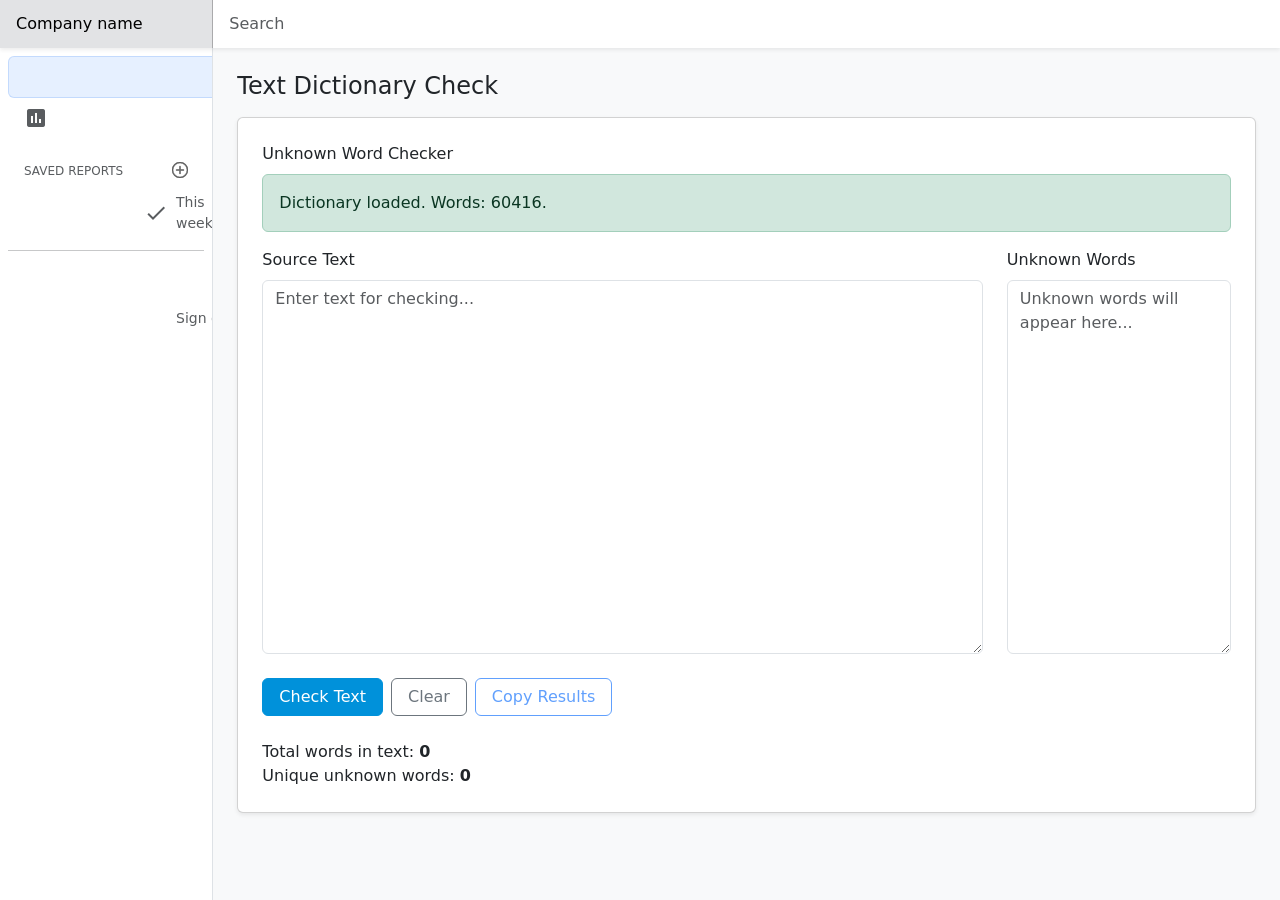
<file: index.html>
<!doctype html>
<html lang="en">
  <head>
    <meta charset="utf-8" />
    <meta name="viewport" content="width=device-width, initial-scale=1" />
    <meta name="description" content="" />
    <meta
      name="author"
      content="Mark Otto, Jacob Thornton, and Bootstrap contributors"
    />
    <meta name="generator" content="Astro v5.13.2" />
    <title>Dashboard Template · Bootstrap v5.3</title>

    <link href="./assets/dist/css/bootstrap.min.css" rel="stylesheet" />

    <link href="https://fonts.googleapis.com/icon?family=Material+Icons" rel="stylesheet" />

    <meta name="theme-color" content="#5A646E" />
    <link href="dashboard.css" rel="stylesheet" />
  </head>


  <body>
    <svg xmlns="http://www.w3.org/2000/svg" class="d-none">
      <symbol id="calendar3" viewBox="0 0 16 16">
        <path
          d="M14 0H2a2 2 0 0 0-2 2v12a2 2 0 0 0 2 2h12a2 2 0 0 0 2-2V2a2 2 0 0 0-2-2zM1 3.857C1 3.384 1.448 3 2 3h12c.552 0 1 .384 1 .857v10.286c0 .473-.448.857-1 .857H2c-.552 0-1-.384-1-.857V3.857z"
        ></path>
        <path
          d="M6.5 7a1 1 0 1 0 0-2 1 1 0 0 0 0 2zm3 0a1 1 0 1 0 0-2 1 1 0 0 0 0 2zm3 0a1 1 0 1 0 0-2 1 1 0 0 0 0 2zm-9 3a1 1 0 1 0 0-2 1 1 0 0 0 0 2zm3 0a1 1 0 1 0 0-2 1 1 0 0 0 0 2zm3 0a1 1 0 1 0 0-2 1 1 0 0 0 0 2zm3 0a1 1 0 1 0 0-2 1 1 0 0 0 0 2zm-9 3a1 1 0 1 0 0-2 1 1 0 0 0 0 2zm3 0a1 1 0 1 0 0-2 1 1 0 0 0 0 2zm3 0a1 1 0 1 0 0-2 1 1 0 0 0 0 2z"
        ></path>
      </symbol>
      <symbol id="chevron-right" viewBox="0 0 16 16">
        <path
          fill-rule="evenodd"
          d="M4.646 1.646a.5.5 0 0 1 .708 0l6 6a.5.5 0 0 1 0 .708l-6 6a.5.5 0 0 1-.708-.708L10.293 8 4.646 2.354a.5.5 0 0 1 0-.708z"
        ></path>
      </symbol>
      <symbol id="list" viewBox="0 0 16 16">
        <path
          fill-rule="evenodd"
          d="M2.5 12a.5.5 0 0 1 .5-.5h10a.5.5 0 0 1 0 1H3a.5.5 0 0 1-.5-.5zm0-4a.5.5 0 0 1 .5-.5h10a.5.5 0 0 1 0 1H3a.5.5 0 0 1-.5-.5zm0-4a.5.5 0 0 1 .5-.5h10a.5.5 0 0 1 0 1H3a.5.5 0 0 1-.5-.5z"
        ></path>
      </symbol>
      <symbol id="plus-circle" viewBox="0 0 16 16">
        <path
          d="M8 15A7 7 0 1 1 8 1a7 7 0 0 1 0 14zm0 1A8 8 0 1 0 8 0a8 8 0 0 0 0 16z"
        ></path>
        <path
          d="M8 4a.5.5 0 0 1 .5.5v3h3a.5.5 0 0 1 0 1h-3v3a.5.5 0 0 1-1 0v-3h-3a.5.5 0 0 1 0-1h3v-3A.5.5 0 0 1 8 4z"
        ></path>
      </symbol>
      <symbol id="search" viewBox="0 0 16 16">
        <path
          d="M11.742 10.344a6.5 6.5 0 1 0-1.397 1.398h-.001c.03.04.062.078.098.115l3.85 3.85a1 1 0 0 0 1.415-1.414l-3.85-3.85a1.007 1.007 0 0 0-.115-.1zM12 6.5a5.5 5.5 0 1 1-11 0 5.5 5.5 0 0 1 11 0z"
        ></path>
      </symbol>
    </svg>
    <header class="navbar sticky-top flex-md-nowrap p-0 shadow-sm bg-white">
      <a
        class="navbar-brand col-md-3 col-lg-2 me-0 px-3 fs-6 bg-secondary-subtle"
        href="#"
        >Company name</a
      >
      <ul class="navbar-nav flex-row d-md-none">
        <li class="nav-item text-nowrap">
          <button
            class="nav-link px-3"
            type="button"
            data-bs-toggle="collapse"
            data-bs-target="#navbarSearch"
            aria-controls="navbarSearch"
            aria-expanded="false"
            aria-label="Toggle search"
          >
            <svg class="bi" aria-hidden="true">
              <use xlink:href="#search"></use>
            </svg>
          </button>
        </li>
        <li class="nav-item text-nowrap">
          <button
            class="nav-link px-3"
            type="button"
            data-bs-toggle="offcanvas"
            data-bs-target="#sidebarMenu"
            aria-controls="sidebarMenu"
            aria-expanded="false"
            aria-label="Toggle navigation"
          >
            <svg class="bi" aria-hidden="true">
              <use xlink:href="#list"></use>
            </svg>
          </button>
        </li>
      </ul>
      <div id="navbarSearch" class="navbar-search w-100 collapse">
        <input
          class="form-control w-100 rounded-0 border-0"
          type="text"
          placeholder="Search"
          aria-label="Search"
        />
      </div>
    </header>

    <div class="container-fluid">
      <div class="row">
        <div
          class="sidebar border-end col-md-3 col-lg-2 p-0 bg-white"
        >
          <div
            class="offcanvas-md offcanvas-end"
            tabindex="-1"
            id="sidebarMenu"
            aria-labelledby="sidebarMenuLabel"
          >
            <div class="offcanvas-header shadow-sm">
              <h5 class="offcanvas-title" id="sidebarMenuLabel">
                Company name
              </h5>
              <button
                type="button"
                class="btn-close"
                data-bs-dismiss="offcanvas"
                data-bs-target="#sidebarMenu"
                aria-label="Close"
              ></button>
            </div>

            <!-- bg-white does not work directly here due to Bootstrap's specificity rules for next div -->
            <div
              class="offcanvas-body d-md-flex flex-column p-2 overflow-y-auto" 
            >
              <ul class="nav flex-column">
                <li class="nav-item">
                  <a class="nav-link d-flex align-items-center gap-2 active" href="#">
                    <span class="material-icons">downloading</span>Confluence
                  </a>
                </li>
                <li class="nav-item">
                  <a class="nav-link d-flex align-items-center gap-2" href="#">
                    <span class="material-icons">insert_chart_outlined</span>
                    Evaluation
                  </a>
                </li>

              </ul>
              <h6
                class="sidebar-heading d-flex justify-content-between align-items-center px-3 mt-4 mb-1 text-body-secondary text-uppercase"
              >
                <span>Saved reports</span>
                <a
                  class="link-secondary"
                  href="#"
                  aria-label="Add a new report"
                >
                  <svg class="bi" aria-hidden="true">
                    <use xlink:href="#plus-circle"></use>
                  </svg>
                </a>
              </h6>
              <ul class="nav flex-column">
                <li class="nav-item">
                  <a class="nav-link d-flex align-items-center gap-2" href="#">
                    <span class="material-icons">fact_check</span>
                    This week
                  </a>
                </li>

              </ul>
              <hr class="my-2" />
              <ul class="nav flex-column mb-auto">
                <li class="nav-item">
                  <a class="nav-link d-flex align-items-center gap-2" href="#">
                    <span class="material-icons">miscellaneous_services</span>
                    Settings
                  </a>
                </li>
                <li class="nav-item">
                  <a class="nav-link d-flex align-items-center gap-2" href="#">
                    <span class="material-icons">logout</span>
                    Sign out
                  </a>
                </li>
              </ul>
            </div>
          </div>
        </div>

        <main class="col-md-9 col-lg-10 ms-sm-auto p-md-4 d-flex flex-column bg-body-tertiary">

<h4 class="mb-3">Text Dictionary Check</h4>

<div class="container p-0">
    <div class="card shadow-sm">
        <div class="card-body p-4">

          <label class="form-label">Unknown Word Checker</label>

            <!-- Статус загрузки словаря -->
            <div
                id="dictionaryStatus"
                class="alert alert-secondary"
                role="alert"
            >
                Loading dictionary...
            </div>

            <div class="row g-4">
                <!-- Поле исходного текста -->
                <div class="col-lg-9">
                    <label for="sourceText" class="form-label">
                        Source Text
                    </label>

                    <textarea
                        id="sourceText"
                        class="form-control"
                        rows="15"
                        placeholder="Enter text for checking..."
                    ></textarea>
                </div>

                <!-- Поле неизвестных слов -->
                <div class="col-lg-3">
                    <label for="unknownWords" class="form-label">
                        Unknown Words
                    </label>

                    <textarea
                        id="unknownWords"
                        class="form-control"
                        rows="15"
                        readonly
                        placeholder="Unknown words will appear here..."
                    ></textarea>
                </div>
            </div>

            <!-- Кнопки -->
            <div class="d-flex flex-wrap gap-2 mt-4">
                <button
                    id="checkButton"
                    type="button"
                    class="btn btn-blue px-3"
                    disabled
                >
                    Check Text
                </button>

                <button
                    id="clearButton"
                    type="button"
                    class="btn btn-outline-secondary px-3"
                >
                    Clear
                </button>

                <button
                    id="copyButton"
                    type="button"
                    class="btn btn-outline-primary px-3"
                    disabled
                >
                    Copy Results
                </button>
            </div>

            <!-- Статистика -->
            <div class="mt-4">
                <div>
                    Total words in text:
                    <strong id="totalWordsCount">0</strong>
                </div>

                <div>
                    Unique unknown words:
                    <strong id="unknownWordsCount">0</strong>
                </div>
            </div>
        </div>
    </div>
</div>


<script>
    "use strict";

    /*
     * Имя файла словаря.
     * Файл должен находиться в той же папке, что и index.html.
     */
    const DICTIONARY_FILE = "db-full.txt";

    const sourceTextElement =
        document.getElementById("sourceText");

    const unknownWordsElement =
        document.getElementById("unknownWords");

    const dictionaryStatusElement =
        document.getElementById("dictionaryStatus");

    const checkButton =
        document.getElementById("checkButton");

    const clearButton =
        document.getElementById("clearButton");

    const copyButton =
        document.getElementById("copyButton");

    const totalWordsCountElement =
        document.getElementById("totalWordsCount");

    const unknownWordsCountElement =
        document.getElementById("unknownWordsCount");

    /*
     * Set используется для быстрой проверки наличия слова.
     */
    let dictionary = new Set();

    /**
     * Нормализует слово перед сравнением.
     *
     * Например:
     * "Машина" -> "машина"
     * "Ёлка"    -> "елка"
     */
    function normalizeWord(word) {
        return word
            .replaceAll("ё", "е")
            .trim();
    }

    /**
     * Извлекает слова из текста.
     *
     * Поддерживаются:
     * - русские буквы;
     * - английские буквы;
     * - дефисы внутри слов;
     * - апострофы внутри слов.
     *
     * Например:
     * "какой-то" считается одним словом.
     * "don't" считается одним словом.
     */
    function extractWords(text) {
        const words = text.match(
            /[\p{L}]+(?:[-’'][\p{L}]+)*/gu
        );

        return words ?? [];
    }

    /**
     * Загружает db-full.txt.
     */
    async function loadDictionary() {
        try {
            const response = await fetch(DICTIONARY_FILE, {
                cache: "no-store"
            });

            if (!response.ok) {
                throw new Error(
                    `Ошибка HTTP: ${response.status}`
                );
            }

            const dictionaryText = await response.text();

            /*
             * Словарь может содержать:
             * - одно слово на строку;
             * - несколько слов, разделённых пробелами;
             * - несколько слов, разделённых запятыми.
             */
            const dictionaryWords = dictionaryText
                .split(/[\s,;]+/)
                .map(normalizeWord)
                .filter(word => word.length > 0);

            dictionary = new Set(dictionaryWords);

            dictionaryStatusElement.className =
                "alert alert-success";

            dictionaryStatusElement.textContent =
                `Dictionary loaded. Words: ${dictionary.size}.`;

            checkButton.disabled = false;
        } catch (error) {
            console.error(
                "Failed to load dictionary:",
                error
            );

            dictionaryStatusElement.className =
                "alert alert-danger";

            dictionaryStatusElement.textContent =
                "Failed to load db-full.txt file. " +
                "Please ensure the file is located next to index.html " +
                "and the page is opened through a local HTTP server.";

            checkButton.disabled = true;
        }
    }

    /**
     * Проверяет текст по словарю.
     *
     * Эта функция запускается только после нажатия кнопки.
     */
    function checkText() {
        const sourceText = sourceTextElement.value.trim();

        if (sourceText.length === 0) {
            unknownWordsElement.value = "";

            totalWordsCountElement.textContent = "0";
            unknownWordsCountElement.textContent = "0";

            copyButton.disabled = true;

            alert("Please enter text for checking.");

            sourceTextElement.focus();

            return;
        }

        const extractedWords = extractWords(sourceText);

        const unknownWordsSet = new Set();

        for (const originalWord of extractedWords) {
            const normalizedWord = normalizeWord(originalWord);

            if (
                normalizedWord.length > 0 &&
                !dictionary.has(normalizedWord)
            ) {
                unknownWordsSet.add(normalizedWord);
            }
        }

        /*
         * Преобразуем Set в массив и сортируем слова
         * в алфавитном порядке.
         */
        const unknownWords = Array
            .from(unknownWordsSet)
            .sort((firstWord, secondWord) => {
                return firstWord.localeCompare(
                    secondWord,
                    "ru"
                );
            });

        unknownWordsElement.value =
            unknownWords.join("\n");

        totalWordsCountElement.textContent =
            extractedWords.length;

        unknownWordsCountElement.textContent =
            unknownWords.length;

        copyButton.disabled =
            unknownWords.length === 0;
    }

    /**
     * Очищает оба текстовых поля.
     */
    function clearFields() {
        sourceTextElement.value = "";
        unknownWordsElement.value = "";

        totalWordsCountElement.textContent = "0";
        unknownWordsCountElement.textContent = "0";

        copyButton.disabled = true;

        sourceTextElement.focus();
    }

    /**
     * Копирует неизвестные слова в буфер обмена.
     */
    async function copyResult() {
        const result = unknownWordsElement.value;

        if (result.length === 0) {
            return;
        }

        try {
            await navigator.clipboard.writeText(result);

            const originalText = copyButton.textContent;

            copyButton.textContent = "Copied";
            copyButton.disabled = true;

            setTimeout(() => {
                copyButton.textContent = originalText;
                copyButton.disabled = false;
            }, 1000);
        } catch (error) {
            console.error(
                "Failed to copy text:",
                error
            );

            /*
             * Запасной вариант для старых браузеров.
             */
            unknownWordsElement.select();
            document.execCommand("copy");
        }
    }

    /*
     * Проверка выполняется только по нажатию кнопки.
     * Обработчика события input здесь нет.
     */
    checkButton.addEventListener("click", checkText);

    clearButton.addEventListener("click", clearFields);

    copyButton.addEventListener("click", copyResult);

    /*
     * Загружаем словарь после открытия страницы.
     */
    loadDictionary();
</script>


        </main>
      </div>
    </div>

	<script src="./assets/dist/js/bootstrap.bundle.min.js" class="astro-vvvwv3sm"></script>

  </body>
</html>
</file>
<file: dashboard.css>
/* -- Project colour palette ------------------------------------------------ */
:root {
  /* -- Primary (blue) ----------------------- */
  --clr-primary:       #1971c2;
  --clr-primary-bg:    #e7f5ff;
  --clr-primary-dark:  #1864ab;
  --clr-primary-hover: #d0ebff;

  /* -- Text --------------------------------- */
  --clr-text:          #212529;
  --clr-text-secondary:#495057;
  --clr-text-muted:    #6c757d;
  --clr-text-faint:    #868e96;
  --clr-text-strong:   #1a1a1a;

  /* -- Surface / borders -------------------- */
  --clr-border:        #dee2e6;
  --clr-surface:       #f8f9fa;
  --clr-surface-mid:   #f1f3f5;
  --clr-surface-dark:  #e9ecef;

  /* -- Semantic: orange (dynamic/warning) --- */
  --clr-orange:        #e8590c;
  --clr-orange-accent: #fd7e14;
  --clr-orange-bg:     #fff4e6;
  --clr-amber:         #b27300;
  --clr-amber-bg:      #fff8e1;

  /* -- Semantic: purple (analysis/decision) - */
  --clr-purple:        #5f3dc4;
  --clr-purple-bg:     #f3f0ff;

  /* -- Semantic: green (success/traceability) */
  --clr-green:         #2b8a3e;
  --clr-green-bg:      #d3f9d8;
  --clr-green-bg-light:#ebfbee;

  /* -- Semantic: pink (modes/critical) ------ */
  --clr-pink:          #a61e4d;
  --clr-pink-bg:       #fff0f6;

  /* -- Highlight ---------------------------- */
  --clr-highlight:     #f59f00;
  --clr-highlight-bg:  #fff3bf;

  --brand-blue: #0091da;
  --brand-blue-rgb: 0, 145, 218;

  --brand-link: #0052cc;
  --brand-link-rgb: 0, 82, 204;
}


/*
 * base.html
 */

.bd-placeholder-img {
  font-size: 1.125rem;
  text-anchor: middle;
  -webkit-user-select: none;
  -moz-user-select: none;
  user-select: none;
}

@media (min-width: 768px) {
  .bd-placeholder-img-lg {
    font-size: 3.5rem;
  }
}

.bi {
  display: inline-block;
  width: 1rem;
  height: 1rem;
  vertical-align: -0.125em;
  fill: #585858;
  stroke: #585858;
  stroke-width: 0.5;
}

/* Inside buttons the icon should follow the button's text color (via
   currentColor) instead of the fixed gray above � so it turns white on
   hover together with the label. `.btn .bi` (0,2,0) outranks `.bi` (0,1,0). */
.btn .bi {
  fill: currentColor;
  stroke: currentColor;
  stroke-width: 0.5;
}

.nav-scroller {
  position: relative;
  z-index: 2;
  height: 2.75rem;
  overflow-y: hidden;
}

.nav-scroller .nav {
  display: flex;
  flex-wrap: nowrap;
  padding-bottom: 1rem;
  margin-top: -1px;
  overflow-x: auto;
  text-align: center;
  white-space: nowrap;
  -webkit-overflow-scrolling: touch;
}

.btn-bd-primary {
  --bd-violet-bg: #712cf9;
  --bd-violet-rgb: 113, 44, 249;
  --bs-btn-font-weight: 400;
  --bs-btn-color: var(--bs-white);
  --bs-btn-bg: var(--bd-violet-bg);
  --bs-btn-border-color: var(--bd-violet-bg);
  --bs-btn-hover-color: var(--bs-white);
  --bs-btn-hover-bg: #6528e0;
  --bs-btn-hover-border-color: #6528e0;
  --bs-btn-focus-shadow-rgb: var(--bd-violet-rgb);
  --bs-btn-active-color: var(--bs-btn-hover-color);
  --bs-btn-active-bg: #5a23c8;
  --bs-btn-active-border-color: #5a23c8;
}

.btn-blue {
  --bd-blue-bg: var(--brand-blue);
  --bd-blue-rgb: var(--brand-blue-rgb);
  --bs-btn-font-weight: 400;
  --bs-btn-color: var(--bs-white);
  --bs-btn-bg: var(--bd-blue-bg);
  --bs-btn-border-color: var(--bd-blue-bg);
  --bs-btn-hover-color: var(--bs-white);
  --bs-btn-hover-bg: #0088d0;
  --bs-btn-hover-border-color: #0088d0;
  --bs-btn-focus-shadow-rgb: var(--bd-blue-rgb);
  --bs-btn-active-color: var(--bs-btn-hover-color);
  --bs-btn-active-bg: #0078b8;
  --bs-btn-active-border-color: #0078b8;
}

.btn-main {
  --bd-blue-bg: #5340ff;
  --bd-blue-rgb: 83, 64, 255;
  --bs-btn-font-weight: 400;
  --bs-btn-color: var(--bs-white);
  --bs-btn-bg: var(--bd-blue-bg);
  --bs-btn-border-color: var(--bd-blue-bg);
  --bs-btn-hover-color: var(--bs-white);
  --bs-btn-hover-bg: #3532db;
  --bs-btn-hover-border-color: #3532db;
  --bs-btn-focus-shadow-rgb: var(--bd-blue-rgb);
  --bs-btn-active-color: var(--bs-btn-hover-color);
  --bs-btn-active-bg: #3532db;
  --bs-btn-active-border-color: #3532db;
}

/*
 * Main content
 * Account for the 48px sticky header so the page doesn't get a phantom
 * ~48px vertical scroll (the old `min-vh-100` made <main> a full 100vh
 * *below* the header, overflowing the viewport by the header's height).
 */
main {
  min-height: calc(100vh - 48px);
}

/*
 * Sidebar
 */

@media (min-width: 768px) {
  .sidebar .offcanvas-md {
    position: -webkit-sticky;
    position: sticky;
    top: 48px;
    height: calc(100vh - 48px);
    overflow-y: auto;
  }

  .sidebar .offcanvas-body {
    height: 100%;
    /* Bootstrap forces `.offcanvas-md .offcanvas-body { background: transparent !important }`
       at >=768px, which outranks the single-class `.bg-white` utility. This 3-class
       selector is more specific, so it wins and the white background applies. */
    background-color: #fff !important;
  }

  /* Must match the specificity of Bootstrap's `.collapse:not(.show){display:none}`
     (0,2,0) so the search field is shown on desktop; loaded after Bootstrap it
     then wins by source order. A plain `.navbar-search` (0,1,0) loses to it. */
  .navbar-search.collapse {
    display: block;
  }
}

.sidebar .nav-link {
  font-size: 0.875rem;
  font-weight: 500;
  color: rgba(33, 37, 41, 0.75);
}

.sidebar .nav-link.active {
  border-color: rgba(59, 130, 246, 0.2) !important;
  background-color: rgba(13, 110, 253, 0.1); /*bg-primary bg-opacity-10*/
  color: rgb(13, 110, 253); /* text-primary */
  border: 1px solid;          /* border */
  border-radius: 0.375rem;    /* rounded */
}

.sidebar .nav-link.active::after {
  content: '';
  display: inline-block;
  width: 8px;
  height: 8px;
  border-radius: 50%;
  background-color: var(--bs-primary);
  margin-left: auto;
  flex-shrink: 0;
}


.sidebar .nav-link:hover {
  color: #212529;
}


.sidebar-heading {
  font-size: .75rem;
}

/* Sidebar-only scrollbar styling */
.sidebar .offcanvas-md {
  scrollbar-width: thin;
  scrollbar-color: rgba(108, 117, 125, .55) transparent;
}

.sidebar .offcanvas-md::-webkit-scrollbar {
  width: 10px;
}

.sidebar .offcanvas-md::-webkit-scrollbar-track {
  background: transparent;
}

.sidebar .offcanvas-md::-webkit-scrollbar-thumb {
  background-color: rgba(108, 117, 125, .45);
  border-radius: 999px;
  border: 2px solid transparent;
  background-clip: content-box;
}

.sidebar .offcanvas-md::-webkit-scrollbar-thumb:hover {
  background-color: rgba(108, 117, 125, .7);
}

/*
 * Navbar
 */

.navbar-brand {
  padding-top: .75rem;
  padding-bottom: .75rem;
  background-color: rgb(255, 255, 255);
  box-shadow: inset -1px 0 0 rgba(0, 0, 0, .25);
}

.navbar .form-control {
  padding: .75rem 1rem;
}

.navbar-search .form-control {
  background-color: rgba(255, 255, 255, .1);
  border-color: rgba(255, 255, 255, .1);
}

.navbar-search .form-control:focus {
  border-color: transparent;
  box-shadow: 0 0 0 3px rgba(255, 255, 255, .25);
}

.fs-12 {
    font-size: 12px;
}

.fs-14 {
    font-size: 14px;
}
</file>
